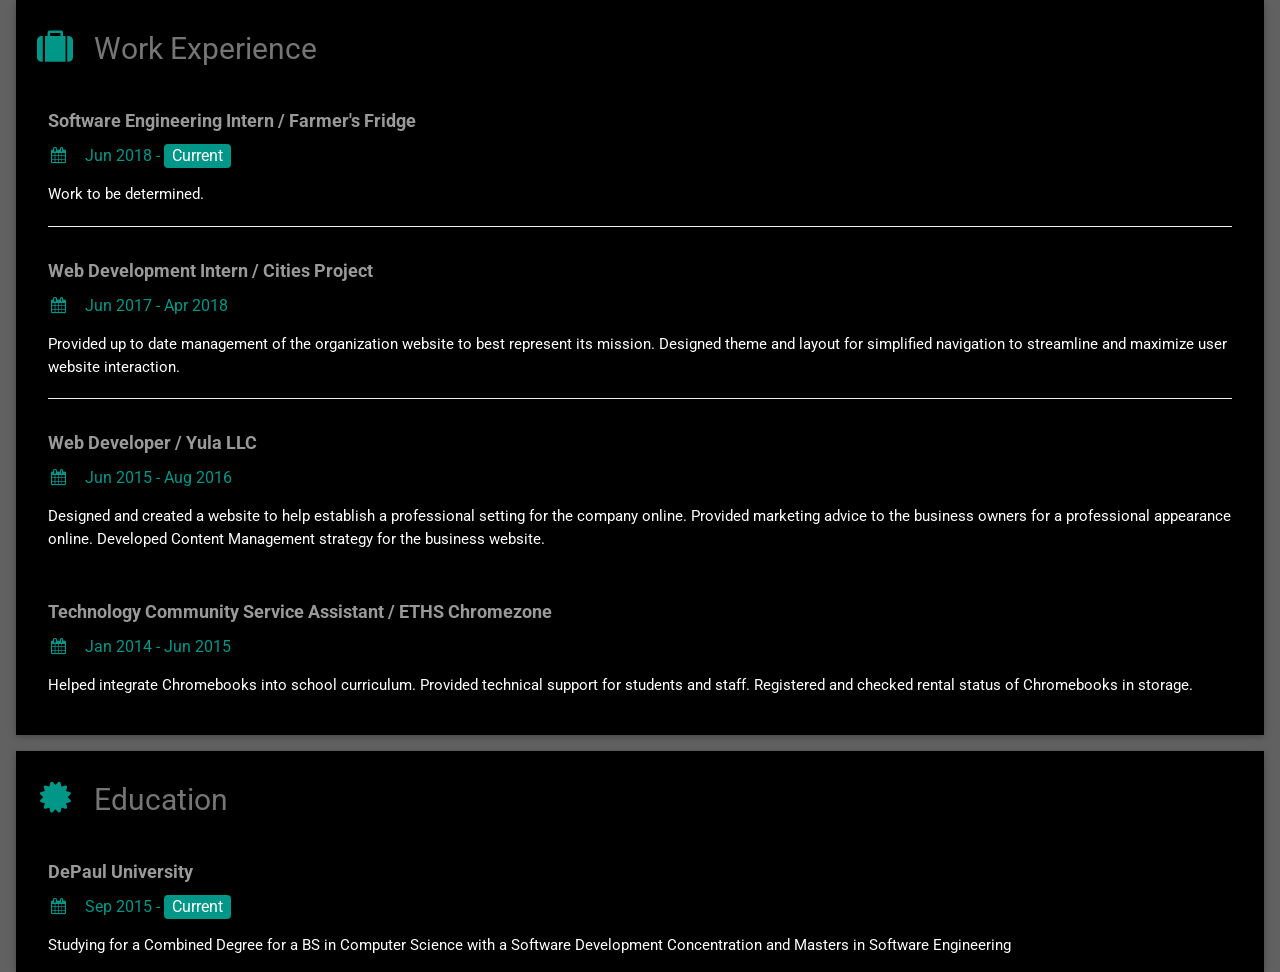
<file: resume/src/app/experience/experience.component.html>
<!DOCTYPE html>
<html>
    <title>W3.CSS Template</title>
    <meta charset="UTF-8">
    <meta name="viewport" content="width=device-width, initial-scale=1">
    <link rel="stylesheet" href="https://www.w3schools.com/w3css/4/w3.css">
    <link rel='stylesheet' href='https://fonts.googleapis.com/css?family=Roboto'>
    <link rel="stylesheet" href="https://cdnjs.cloudflare.com/ajax/libs/font-awesome/4.7.0/css/font-awesome.min.css">
    <style>
        html,body,h1,h2,h3,h4,h5,h6 {font-family: "Roboto", sans-serif}
        body {
            margin:0px;
            padding:0px;
            width:100%;
        }
    </style>
    <body class="w3-dark-grey">

        <!-- Page Container -->
        <div class="w3-content" style="max-width:100%">

            <!-- The Grid -->
            <div class="w3-container">

                <div class="w3-container w3-card w3-black w3-margin-bottom">
                    <h2 class="w3-text-grey w3-padding-16"><i class="fa fa-suitcase fa-fw w3-margin-right w3-xxlarge w3-text-teal"></i>Work Experience</h2>
                    <div class="w3-container">
                        <h5 class="w3-opacity"><b>Software Engineering Intern / Farmer's Fridge</b></h5>
                        <h6 class="w3-text-teal"><i class="fa fa-calendar fa-fw w3-margin-right"></i>Jun 2018 - <span class="w3-tag w3-teal w3-round">Current</span></h6>
                        <p>Work to be determined.</p>
                        <hr>
                    </div>
                    <div class="w3-container">
                        <h5 class="w3-opacity"><b>Web Development Intern / Cities Project</b></h5>
                        <h6 class="w3-text-teal"><i class="fa fa-calendar fa-fw w3-margin-right"></i>Jun 2017 - Apr 2018</h6>
                        <p>Provided up to date management of the organization website to best represent its mission. Designed theme and layout for simplified navigation to streamline and maximize user website interaction.</p>
                        <hr>
                    </div>
                    <div class="w3-container">
                        <h5 class="w3-opacity"><b>Web Developer / Yula LLC</b></h5>
                        <h6 class="w3-text-teal"><i class="fa fa-calendar fa-fw w3-margin-right"></i>Jun 2015 - Aug 2016</h6>
                        <p>Designed and created a website to help establish a professional setting for the company online. Provided marketing advice to the business owners for a professional appearance online. Developed Content Management strategy for the business website.</p><br>
                    </div>
                    <div class="w3-container">
                        <h5 class="w3-opacity"><b>Technology Community Service Assistant / ETHS Chromezone</b></h5>
                        <h6 class="w3-text-teal"><i class="fa fa-calendar fa-fw w3-margin-right"></i>Jan 2014 - Jun 2015</h6>
                        <p>Helped integrate Chromebooks into school curriculum. Provided technical support for students and staff. Registered and checked rental status of Chromebooks in storage.</p><br>
                    </div>
                </div>

                <div class="w3-container w3-card w3-black">
                    <h2 class="w3-text-grey w3-padding-16"><i class="fa fa-certificate fa-fw w3-margin-right w3-xxlarge w3-text-teal"></i>Education</h2>
                    <div class="w3-container">
                        <h5 class="w3-opacity"><b>DePaul University</b></h5>
                        <h6 class="w3-text-teal"><i class="fa fa-calendar fa-fw w3-margin-right"></i>Sep 2015 - <span class="w3-tag w3-teal w3-round">Current</span></h6>
                        <p>Studying for a Combined Degree for a BS in Computer Science with a Software Development Concentration and Masters in Software Engineering</p>
                    </div>
                </div>

                <!-- End Grid -->
            </div>

            <!-- End Page Container -->
        </div>
</file>
